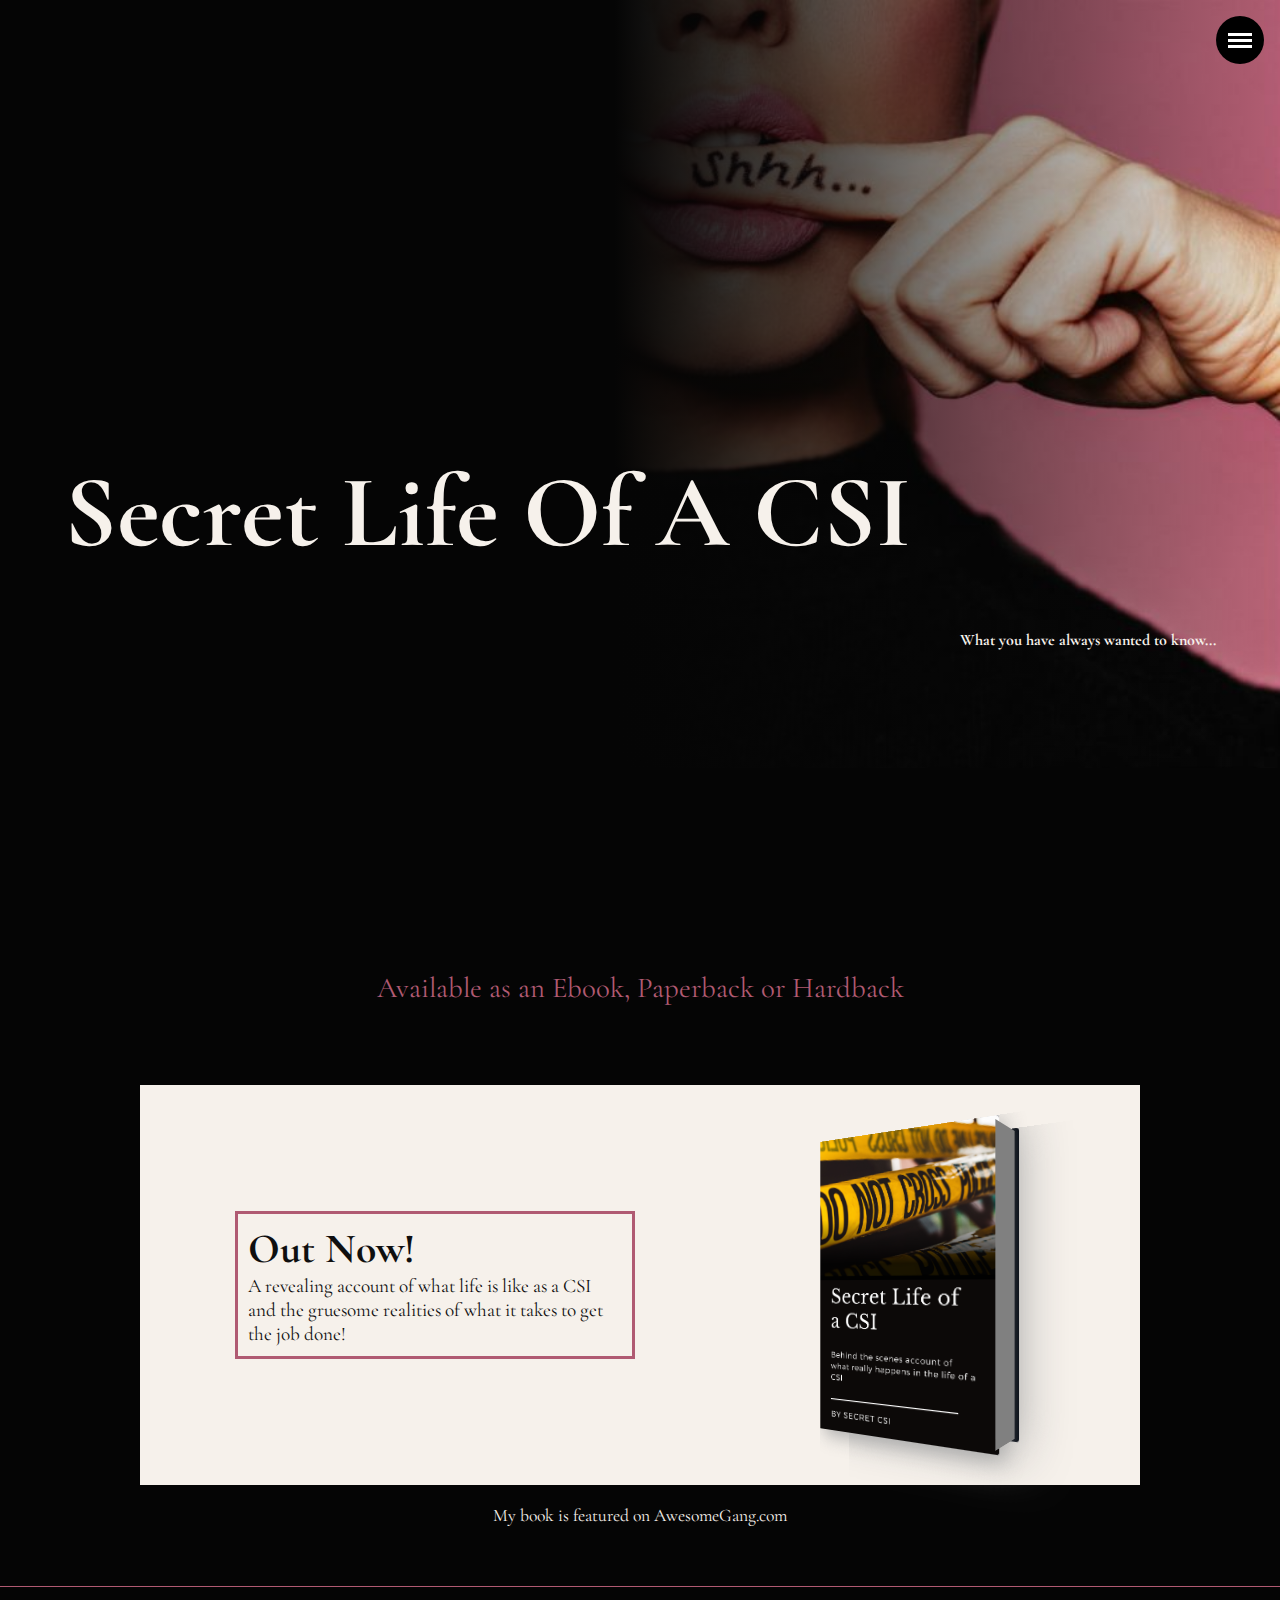
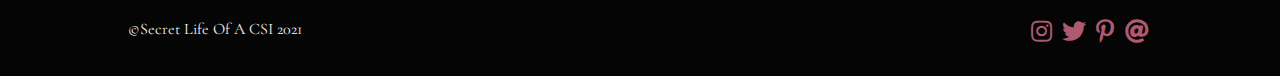
<file: index.html>
<!DOCTYPE html>
<html lang="en">

<head>
    <meta charset="UTF-8">
    <meta http-equiv="X-UA-Compatible" content="IE=edge">
    <meta name="viewport" content="width=device-width, initial-scale=1.0">
    <link rel="stylesheet" href="https://cdnjs.cloudflare.com/ajax/libs/font-awesome/5.15.4/css/all.min.css"
        integrity="sha512-1ycn6IcaQQ40/MKBW2W4Rhis/DbILU74C1vSrLJxCq57o941Ym01SwNsOMqvEBFlcgUa6xLiPY/NS5R+E6ztJQ=="
        crossorigin="anonymous" referrerpolicy="no-referrer" />
    <meta name="p:domain_verify" content="c3304aa3c1c4337327374f3b92769c83" />
    <!-- OG Meta Tags to improve the way the post looks when you share the page on Facebook, Twitter, LinkedIn -->
    <meta property="og:site_name" content="" /> <!-- website name -->
    <meta property="og:site" content="" /> <!-- website link -->
    <meta property="og:title" content="" /> <!-- title shown in the actual shared post -->
    <meta property="og:description" content="" /> <!-- description shown in the actual shared post -->
    <meta property="og:image" content="" /> <!-- image link, make sure it's jpg -->
    <meta property="og:url" content="" /> <!-- where do you want your post to link to -->
    <meta name="twitter:card" content="summary_large_image"> <!-- to have large image post format in Twitter -->


    <meta name="description"
        content="The reality of being a Crime Scene Investigator is very different to the TV portrayal! A revealing & gruesome account of life as a CSI getting the job done." />
    <link rel="shortcut icon" href="images/s-l-favicon.ico" type="image/x-icon">
    <link rel="icon" href="images/s-l-favicon.ico" type="image/x-icon">
    <link rel="apple-touch-icon" sizes="57x57" href="images/secretlife-copy.png">
    <link rel="apple-touch-icon" sizes="72x72" href="images/secretlife-copy.png">
    <link rel="stylesheet" href="styles.css">
    <meta name="p:domain_verify" content="a5fae9f9e6033eb1ce6f41e709336a64" />

    <!-- google adsense -->

    <script async src="https://pagead2.googlesyndication.com/pagead/js/adsbygoogle.js?client=ca-pub-1523323258636854"
    crossorigin="anonymous"></script>
    <!-- End of google adsense -->

    <title>Secret Life Of A CSI - Real stories about Crime Scene Investigation</title>
</head>

<body>

    <section class="section-main">
        <header class="header">
            <nav class="nav">
            
            <button class="nav-toggle" aria-label="open navigation">
                <span class="hamburger"></span>
            </button>
            <p class="close">X</p>
            <div class="nav-wrapper"></div>

            <ul class="nav-list">
                
                <li class="list-item"><a href="about.html">About</a></li>
                <li class="list-item"><a href="contact.html">Contact</a></li>
            
            </ul>

        </nav>
    </header>
        <div class="container">
            <h1 class="main-title">Secret Life Of A CSI</h1>
            <h3 class="main-text">What you have always wanted to know...</h3>
        </div>
    </section>

    <section class="out-now-section">
        <a class="buy" href="https://www.amazon.co.uk/Secret-Life-CSI/dp/B09L56FN9C/ref=sr_1_1?crid=X07EQ716D5K6&keywords=secret+life+of+csi&qid=1657794669&s=books&sprefix=secret+life+of+a+csi%2Cstripbooks%2C86&sr=1-1">Available as an Ebook, Paperback or Hardback</a>
        <div class="out-now-container">

            <div class="right"><a href="https://www.amazon.co.uk/Secret-Life-CSI/dp/B09L56FN9C/ref=sr_1_1?crid=X07EQ716D5K6&keywords=secret+life+of+csi&qid=1657794669&s=books&sprefix=secret+life+of+a+csi%2Cstripbooks%2C86&sr=1-1">
                    <h3 class="out-now-title">Out Now!</h3>
                    <p class="out-now-text">
                        A revealing account of what life is like as a CSI and the gruesome realities
                        of what it takes to get the job done!
                    </p>
                </a>
            </div>
            <div class="book-container">
                <div class="book">
                    <img src="images/scene tape book cover.png" alt="scene tape picture crime scene book">
                </div>
            </div>

        </div>
        <div class="awesome-link">
            <a href=https://awesomegang.com />My book is featured on AwesomeGang.com</a>
        </div>


    </section>

    <!--Footer-->
    <section class="footer">
        <div class="footer-content">
            <p class="footer-text">&copy;Secret Life Of A CSI 2021</p>
            <div class="social">
                <a href="https://www.instagram.com/secretlifeofacsi/"><i title="Follow Me"
                        class="fab fa-instagram social-icon"></i></a>
                <a href="https://twitter.com/Secretlifeofac2"><i title="Follow Me"
                        class="fab fa-twitter social-icon"></i></a>
                <a href="https://pin.it/3doAp3S"><i title="Follow Me" class="fab fa-pinterest-p social-icon"></i></a>
                <a href="mailto:contact@secretlifeofacsi.com"><i title="Contact Me"
                        class="fas fa-at social-icon"></i></a>

            </div>
        </div>

    </section>




    <script src="script.js"></script>
</body>

</html>
</file>
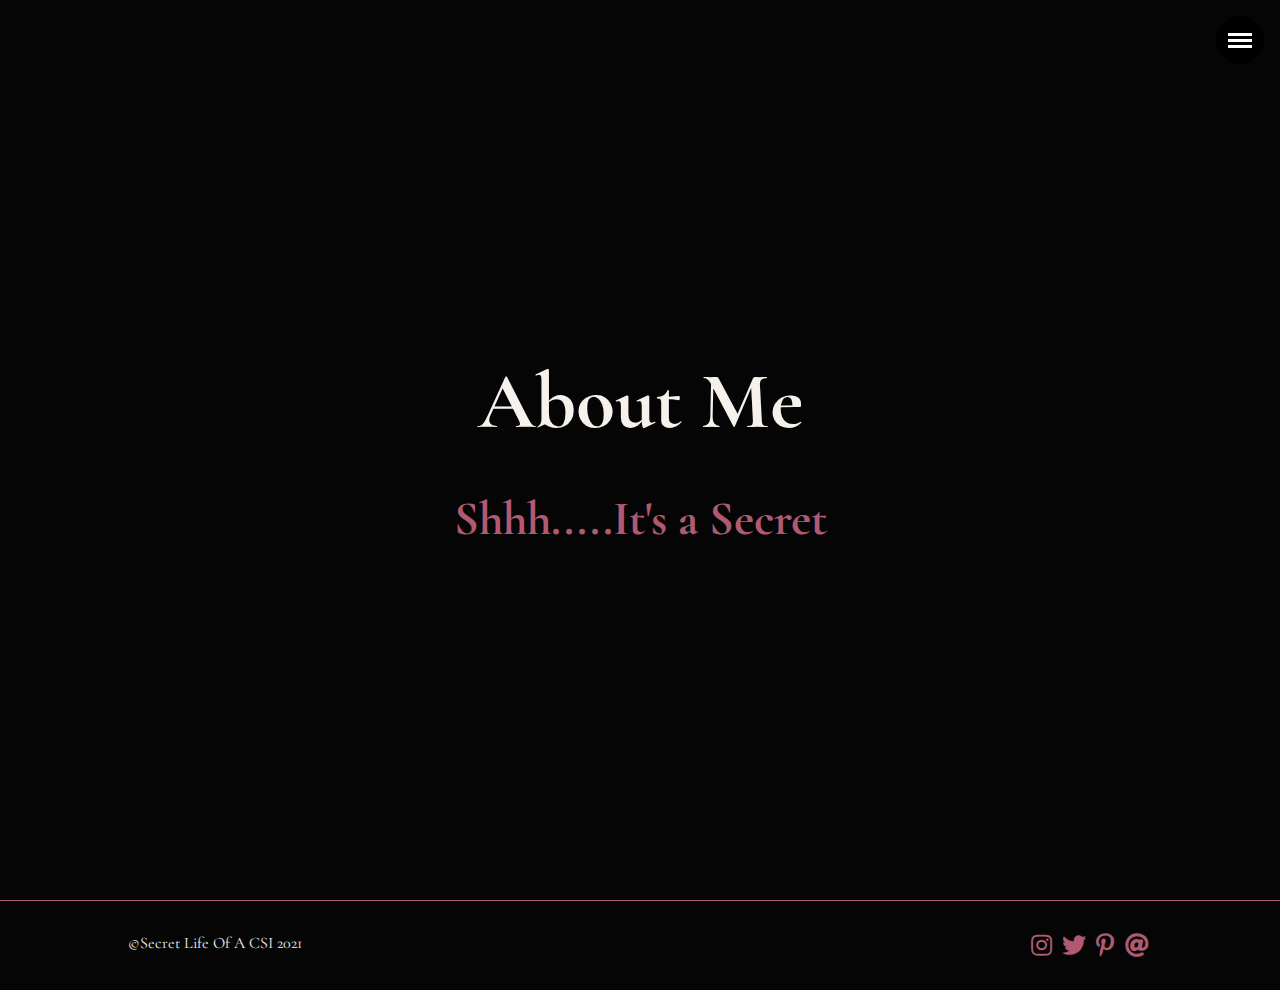
<file: about.html>
<!DOCTYPE html>
<html lang="en">
  <head>
    <meta charset="UTF-8" />
    <meta http-equiv="X-UA-Compatible" content="IE=edge" />
    <meta name="viewport" content="width=device-width, initial-scale=1.0" />
    <link
      rel="stylesheet"
      href="https://cdnjs.cloudflare.com/ajax/libs/font-awesome/5.15.4/css/all.min.css"
      integrity="sha512-1ycn6IcaQQ40/MKBW2W4Rhis/DbILU74C1vSrLJxCq57o941Ym01SwNsOMqvEBFlcgUa6xLiPY/NS5R+E6ztJQ=="
      crossorigin="anonymous"
      referrerpolicy="no-referrer"
    />
    <meta
      name="description"
      content="The reality of being a Crime Scene Investigator is very different to the TV portrayal! Read 'Secret Life of A CSI' & discover the truth."
    />
    <link
      rel="shortcut icon"
      href="images/s-l-favicon.ico"
      type="image/x-icon"
    />
    <link rel="icon" href="images/s-l-favicon.ico" type="image/x-icon" />
    <link rel="stylesheet" href="styles.css" />

     <!-- google adsense -->

     <script async src="https://pagead2.googlesyndication.com/pagead/js/adsbygoogle.js?client=ca-pub-1523323258636854"
     crossorigin="anonymous"></script>
     <!-- End of google adsense -->

     
    <title>Secret Life Of A CSI Contact</title>
  </head>

  <body>
    <section class="section-main">
      <header class="header">
        <nav class="nav">
          <button class="nav-toggle" aria-label="open navigation">
            <span class="hamburger"></span>
          </button>
          <p class="close">X</p>
          <div class="nav-wrapper"></div>

          <ul class="nav-list">
            <li class="list-item"><a href="index.html">Home</a></li>
            <li class="list-item"><a href="contact.html">Contact</a></li>
          </ul>
        </nav>
      </header>
    </div>

    
      <div class="about-container">
        <h1 class="about-title">About Me</h1>
      
      <a href="https://www.amazon.com/author/secret-csi">
        <h3 class="about-text">Shhh.....It's a Secret</h3>
      </a>
    </div>
</section>

    <!--Footer-->
    <section class="footer">
      <div class="footer-content">
        <p class="footer-text">&copy;Secret Life Of A CSI 2021</p>
        <div class="social">
          <a href="https://www.instagram.com/secretlifeofacsi/"
            ><i title="Follow Me" class="fab fa-instagram"></i
          ></a>
          <a href="https://twitter.com/Secretlifeofac2"
            ><i title="Follow Me" class="fab fa-twitter"></i
          ></a>
          <a href="https://pin.it/3doAp3S"
            ><i title="Follow Me" class="fab fa-pinterest-p"></i
          ></a>
          <a href="mailto:contact@secretlifeofacsi.com"
            ><i title="Contact Me" class="fas fa-at"></i
          ></a>
        </div>
      </div>
    </section>

    <script src="script.js"></script>
  </body>
</html>
</file>
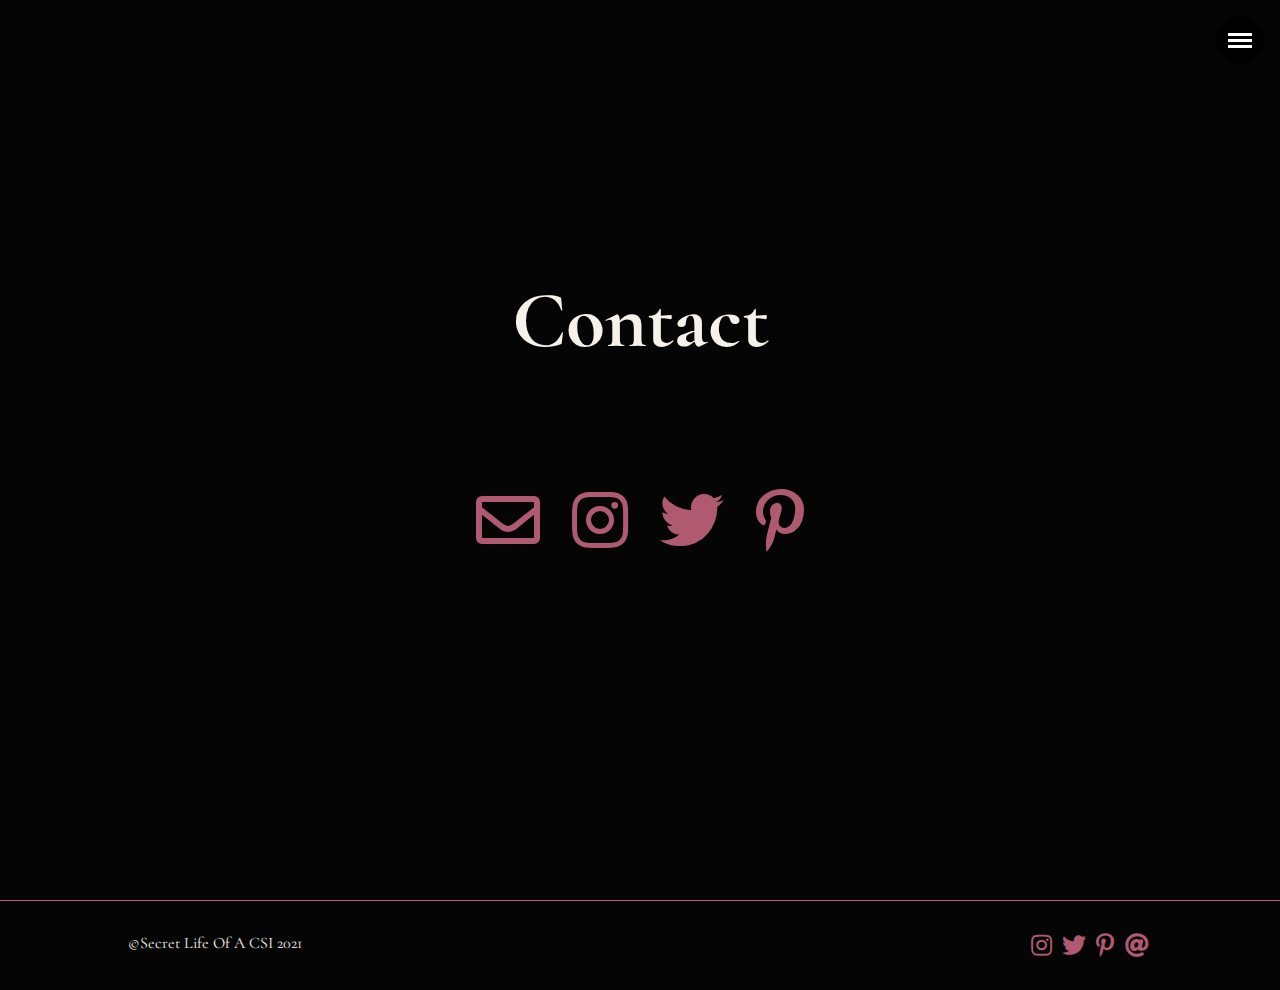
<file: contact.html>
<!DOCTYPE html>
<html lang="en">
  <head>
    <meta charset="UTF-8" />
    <meta http-equiv="X-UA-Compatible" content="IE=edge" />
    <meta name="viewport" content="width=device-width, initial-scale=1.0" />
    <link
      rel="stylesheet"
      href="https://cdnjs.cloudflare.com/ajax/libs/font-awesome/5.15.4/css/all.min.css"
      integrity="sha512-1ycn6IcaQQ40/MKBW2W4Rhis/DbILU74C1vSrLJxCq57o941Ym01SwNsOMqvEBFlcgUa6xLiPY/NS5R+E6ztJQ=="
      crossorigin="anonymous"
      referrerpolicy="no-referrer"
    />
    <meta
      name="description"
      content="The reality of being a Crime Scene Investigator is very different to the TV portrayal! Read 'Secret Life of A CSI' & discover the truth."
    />
    <link
      rel="shortcut icon"
      href="images/s-l-favicon.ico"
      type="image/x-icon"
    />
    <link rel="icon" href="images/s-l-favicon.ico" type="image/x-icon" />
    <link rel="stylesheet" href="styles.css" />
    <title>Secret Life Of A CSI Contact</title>
  </head>

  <body>
    <section class="section-main">
      <header class="header">
        <nav class="nav">
          <button class="nav-toggle" aria-label="open navigation">
            <span class="hamburger"></span>
          </button>
          <p class="close">X</p>
          <div class="nav-wrapper"></div>

          <ul class="nav-list">
            <li class="list-item"><a href="index.html">Home</a></li>
            <li class="list-item"><a href="about.html">About</a></li>
          </ul>
        </nav>
      </header>

      <div class="contact-main">
        <h1 class="contact-title">Contact</h1>

        <div class="contact-info">
          <div class="contact-box">
            <a class="contact-icon" href="mailto:contact@secretlifeofacsi.com"
              ><i class="far fa-envelope"></i
            ></a>
            <a
              class="contact-icon"
              href="https://www.instagram.com/secretlifeofacsi/"
              ><i class="fab fa-instagram"></i
            ></a>
            <a class="contact-icon" href="https://twitter.com/Secretlifeofac2"
              ><i class="fab fa-twitter"></i
            ></a>
            <a class="contact-icon" href="https://pin.it/3doAp3S"
              ><i class="fab fa-pinterest-p"></i
            ></a>
          </div>

          <!--<div class="purchase">
                <a class="contact-cart purchase-text" href="product.html">Purchase the new book
                    <i class="fas fa-shopping-cart"></i></a>
            </div>-->
        </div>
        <div class="download-container">
         <!-- <button type="text" id="download">Download A Sample</button> -->
        </div>
      </div>
    </section>

    <!--Footer-->
    <section class="footer">
      <div class="footer-content">
        <p class="footer-text">&copy;Secret Life Of A CSI 2021</p>
        <div class="social">
          <a href="https://www.instagram.com/secretlifeofacsi/"
            ><i title="Follow Me" class="fab fa-instagram"></i
          ></a>
          <a href="https://twitter.com/Secretlifeofac2"
            ><i title="Follow Me" class="fab fa-twitter"></i
          ></a>
          <a href="https://pin.it/3doAp3S"
            ><i title="Follow Me" class="fab fa-pinterest-p"></i
          ></a>
          <a href="mailto:contact@secretlifeofacsi.com"
            ><i title="Contact Me" class="fas fa-at"></i
          ></a>
        </div>
      </div>
    </section>

    <script src="script.js"></script>
  </body>
</html>
</file>
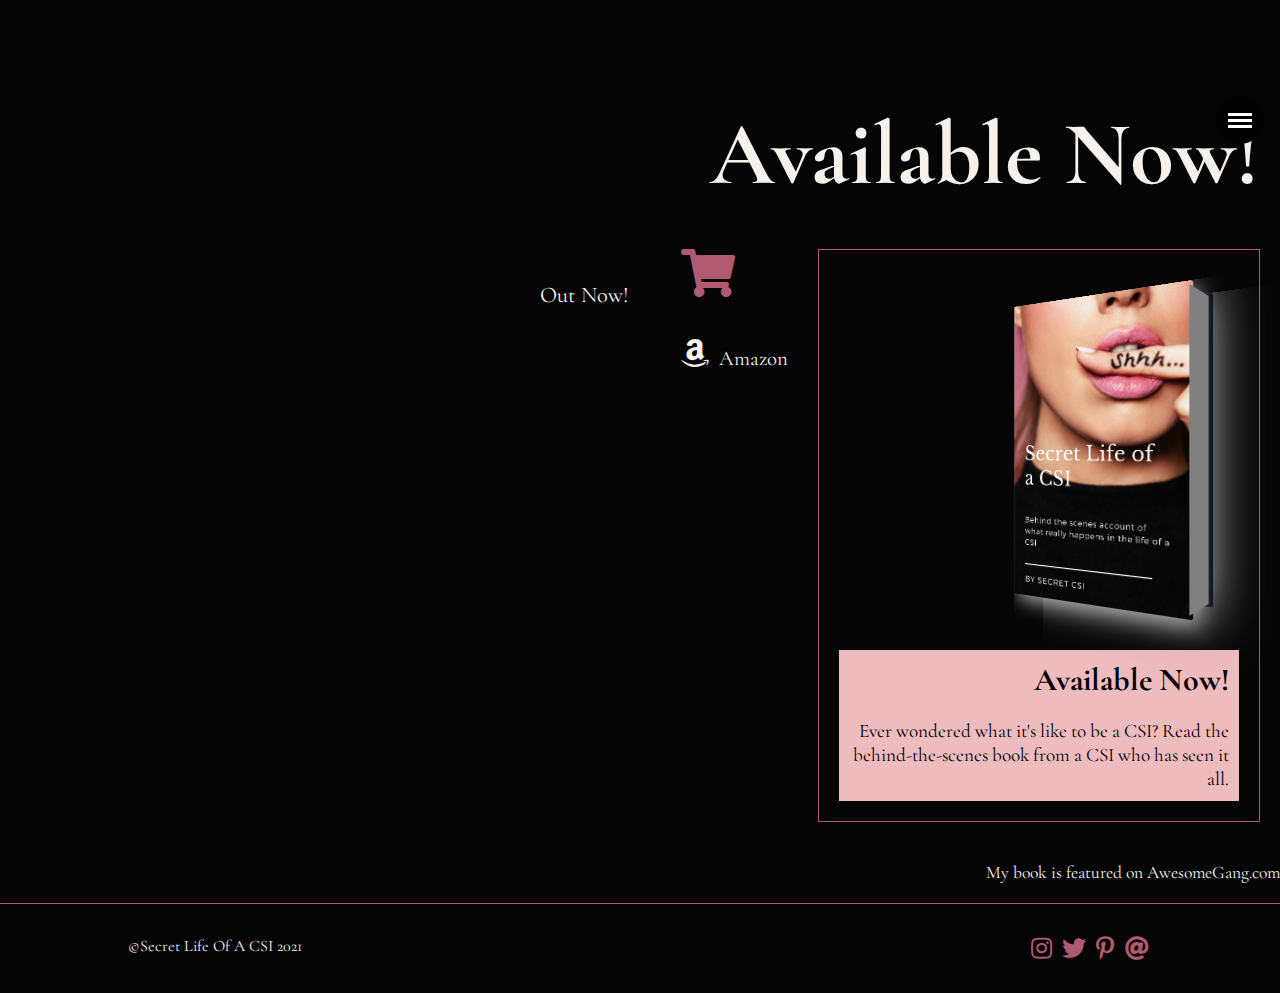
<file: product.html>
<!DOCTYPE html>
<html lang="en">

<head>
    <meta charset="UTF-8">
    <meta http-equiv="X-UA-Compatible" content="IE=edge">
    <meta name="viewport" content="width=device-width, initial-scale=1.0">
    <link rel="stylesheet" href="https://cdnjs.cloudflare.com/ajax/libs/font-awesome/5.15.4/css/all.min.css"
        integrity="sha512-1ycn6IcaQQ40/MKBW2W4Rhis/DbILU74C1vSrLJxCq57o941Ym01SwNsOMqvEBFlcgUa6xLiPY/NS5R+E6ztJQ=="
        crossorigin="anonymous" referrerpolicy="no-referrer" />
    <meta name="description"
        content="The reality of being a Crime Scene Investigator is very different to the TV portrayal! Read 'Secret Life of A CSI' & discover the truth." />
    <link rel="shortcut icon" href="images/s-l-favicon.ico" type="image/x-icon">
    <link rel="icon" href="images/s-l-favicon.ico" type="image/x-icon">
    <link rel="stylesheet" href="styles.css">

     <!-- google adsense -->

     <script async src="https://pagead2.googlesyndication.com/pagead/js/adsbygoogle.js?client=ca-pub-1523323258636854"
     crossorigin="anonymous"></script>
     <!-- End of google adsense -->
     
    <title>Secret Life Of A CSI Products</title>
</head>

<body>
    <section class="product-main">
        <header class="header">
            <nav class="nav">
            
            <button class="nav-toggle" aria-label="open navigation">
                <span class="hamburger"></span>
            </button>
            <p class="close">X</p>
            <div class="nav-wrapper"></div>

            <ul class="nav-list">
                
                <li class="list-item"><a href="about.html">About</a></li>
                <li class="list-item"><a href="contact.html">Contact</a></li>
            
            </ul>

        </nav>
    </header>

        <div>
            <h1 class="page-title">Available Now!</h1>
        </div>
        <div class="product-box">
            <div class="pre-order-box">
                <p class="pre-order-text blinking">Out Now!

                </p>
                <!--<a href="https://www.amazon.co.uk/Secret-Life-CSI-ebook/dp/B09KQ65JMC" class="buy-text"><i
                        class="fab fa-amazon buy-icon"></i>Amazon Kindle</a> -->
            </div>
            <div class="buy-box">
                <div class="cart">
                    <i class="fas fa-shopping-cart"></i>
                </div>
                <div class="cart-list">
                    <a href="https://www.amazon.co.uk/Secret-Life-CSI/dp/B09L56FN9C/ref=sr_1_1?crid=X07EQ716D5K6&keywords=secret+life+of+csi&qid=1657794669&s=books&sprefix=secret+life+of+a+csi%2Cstripbooks%2C86&sr=1-1" class="buy-text"><i
                            class="fab fa-amazon buy-icon"></i>Amazon</a>
                    <!--<a href="https://www.kobo.com/gb/en/ebook/secret-life-of-a-csi" class="buy-text"><i
                            class="fas fa-tablet-alt buy-icon"></i>Kobo</a>
                    <a href="" class="buy-text"><i class="fas fa-book buy-icon"></i>Gumroad</a>
                    <a href="" class="buy-text"><i class="fab fa-apple buy-icon"></i>Apple Books</a>
                    
                    </ul> -->
                </div>
            </div>
            <div class="product-container">

                <div class="book-container">
                    <div class="book">
                        <img src="images/Pink & Greyscale Photo Fashion Book Cover (1).png" alt="">
                    </div>
                </div>
                <div class="book-box">
                    <h3 class="book-title">Available Now!</h3>
                    <p class="book-text">Ever wondered what it's like to be a CSI? Read the behind-the-scenes book from
                        a CSI who has seen it all.</p>
                </div>
            </div>
        </div>
        <div class="awesome-link">
            <a href=https://awesomegang.com />My book is featured on AwesomeGang.com</a>
        </div>

    </section>

    <!--Footer-->
    <section class="footer">
        <div class="footer-content">
            <p class="footer-text">&copy;Secret Life Of A CSI 2021</p>
            <div class="social">
                <a href="https://www.instagram.com/secretlifeofacsi/"><i title="Follow Me"
                        class="fab fa-instagram"></i></a>
                <a href="https://twitter.com/Secretlifeofac2"><i title="Follow Me" class="fab fa-twitter"></i></a>
                <a href="https://pin.it/3doAp3S"><i title="Follow Me" class="fab fa-pinterest-p"></i></a>
                <a href="mailto:contact@secretlifeofacsi.com"><i title="Contact Me" class="fas fa-at"></i></a>

            </div>
        </div>
    </section>




    <script src="script.js"></script>
</body>

</html>
</file>
<file: styles.css>
@import url("https://fonts.googleapis.com/css2?family=Cormorant+Garamond:ital,wght@0,300;0,400;0,600;0,700;1,300;1,400;1,600;1,700&display=swap");

* {
  box-sizing: border-box;
  margin: 0;
  padding: 0;
  list-style: none;
  text-decoration: none;
  scroll-behavior: smooth;
}

:root {
  --dark-pink-color: #b05a72;
  --cherry-pink-color: #c04b5c;
  --light-pink-color: #eebbbf;
  --off-black-color: #0f0f0f;
  --off-cream-color: #f6f1eb;
  --background-black: #050505;
}

html {
  font-family: "Cormorant Garamond", serif;
}

img {
  max-width: 100%;
}
/* Navigation */

.header {
  width: 100vw;
  height: auto;
  display: flex;
  flex-direction: column;
  padding: 0 2.5rem;
  position: fixed;
  align-items: center;
  justify-content: center;
}

.nav-toggle {
  cursor: pointer;
  border: 0;
  width: 3rem;
  height: 3rem;
  border-radius: 50%;
  background-color: black;
  transition: opacity 250ms ease;
  position: absolute;
  right: 1rem;
  top: 1rem;
  margin: 0 auto;
  z-index: 100;
}

.nav-toggle:focus,
.nav-toggle:hover {
  opacity: 0.5;
}

.hamburger {
  width: 50%;
  position: relative;
}
.hamburger,
.hamburger::before,
.hamburger::after {
  display: block;
  margin: 0 auto;
  height: 3px;
  background: white;
}
.hamburger::before,
.hamburger::after {
  content: "";
  width: 100%;
}
.hamburger::before {
  transform: translateY(-6px);
}

.hamburger::after {
  transform: translateY(3px);
}

.close {
  position: absolute;
  top: 1rem;
  right: 1rem;
  font-size: 3rem;
  color: var(--off-cream-color);
  transform: translateY(-200rem);
  transition: all 0.7s;
  z-index: 10;
  cursor: pointer;
}

.nav-list,
.nav-wrapper {
  position: fixed;
  top: 0;
  left: 0;
  width: 50%;
  height: 100%;
  background-color: rgba(0, 0, 0, 0.7);
  display: block;
  padding-top: 20px;
  transform: translateX(200%);
  transition: all 0.7s;
  list-style: none;
}

.nav-wrapper {
  width: 100%;
  transform: translateX(-200%);
  z-index: 1;
}

.nav-list {
  z-index: 1;
}

.nav-list li {
  padding: 0 0 1.5rem 1rem;
}

.nav-list li a {
  font-size: 2rem;
  color: var(--off-cream-color);
  transition: all 0.5s;
}

.nav-list li a:hover {
  color: #c04b5c;
  text-decoration: underline !important;
  padding-left: 1.5rem;
}

/* Main Section */

.section-main {
  width: 100vw;
  height: 100vh;
  background-color: var(--background-black);
  display: flex;
  flex-direction: column;
  align-items: flex-end;
  position: relative;
}

.container {
  width: 80%;
  height: 100%;
  background-image: linear-gradient(
      to right,
      var(--background-black) 35%,
      transparent 100%
    ),
    url("images/secretlife.jpg");
  background-repeat: no-repeat;
  background-size: contain;
  background-position-x: right;
  display: flex;
  justify-content: flex-end;
  align-items: flex-end;
}

.main-title {
  color: #f6f1eb;
  font-size: 8vw;
  position: absolute;
  top: 50%;
  left: 5%;
}

.main-text {
  position: absolute;
  color: #f6f1eb;
  font-size: 1rem;
  top: 70%;
  right: 5%;
}

/* Out Now Section */

.out-now-section {
  width: 100vw;
  height: 100%;
  display: flex;
  flex-direction: column;
  align-items: center;
  justify-content: center;
  background-color: var(--background-black);
  padding-bottom: 40px;
}

.buy {
  font-size: 1.8rem;
  color: var(--dark-pink-color);
  margin-top: 60px;
  margin-bottom: 70px;
  border-radius: 10px;
  padding: 10px;
  transition: all 0.4s ease-in;
}

.buy:hover {
  color: var(--light-pink-color);
  font-size: 2rem;
  text-decoration: none;
}

.fa-book-open {
  font-size: 3rem;

  transition: all 0.4s ease-in;
}
.fa-book-open:hover {
  transform: rotate(30deg);
}

.out-now-container {
  width: 80%;
  max-width: 1000px;
  height: auto;
  display: flex;
  flex-direction: column-reverse;
  padding: 20px;
  align-items: center;
  justify-content: space-around;
  background-color: var(--off-cream-color);
}
.book-container {
  display: flex;
  align-items: center;
  justify-content: center;
  perspective: 600px;
  margin: 30px;
}
.book {
  /* Leave it here if goes wrong*/

  width: 200px;
  height: 300px;
  transform: rotateY(-30deg);
  position: relative;
  transform-style: preserve-3d;
  transition: transform 1s ease;
  animation: 1s ease 0s 1 initAnimation;
}

.book:hover {
  transform: rotateY(0deg);
}

.book::before {
  position: absolute;
  content: " ";
  left: 0;
  top: 3px;
  height: 294px;
  width: 48px;
  background-color: grey;
  transform: translateX(172px) rotateY(90deg);
  background: linear-gradient(
    90deg,
    #fff 0%,
    #f9f9f9 5%,
    #fff 10%,
    #f9f9f9 15%,
    #fff 20%,
    #f9f9f9 25%,
    #fff 30%,
    #f9f9f9 35%,
    #fff 40% #f9f9f9 45%,
    #fff 50%,
    #f9f9f9 55%,
    #fff 60%,
    #f9f9f9 65%,
    #fff 70%,
    #f9f9f9 75%,
    #fff 80%,
    #f9f9f9 85%,
    #fff 90%,
    #f9f9f9 95%,
    #fff 100%
  );
}

.book::after {
  position: absolute;
  content: " ";
  top: 0;
  left: 0;
  position: absolute;
  width: 200px;
  height: 300px;
  background-color: #01060f;
  box-shadow: -10px 0 50px 10px #aaaaaa;
  border-top-right-radius: 3px;
  border-bottom-right-radius: 3px;
  transform: translateZ(-25px);
}

.book > :first-child {
  position: absolute;
  top: 0;
  left: 0;
  width: 200px;
  height: 300px;
  transform: translateZ(25px);
  background-color: #01060f;
  border-top-right-radius: 3px;
  border-bottom-right-radius: 3px;
  box-shadow: 5px 5px 20px #aaaaaa;
}

@keyframes initAnimation {
  0% {
    transform: rotateY(-30deg);
  }
  100% {
    transform: rotateY(0deg);
  }
}

.right {
  max-width: 400px;
  margin: 20px 0;
  padding: 10px;
  border: 3px solid var(--dark-pink-color);
  color: var(--off-black-color);
  transition: all 0.4s ease-in;
}

.right:hover {
  background-color: var(--off-black-color);
  color: var(--off-cream-color);
}

.right a {
  color: var(--off-black-color);
  transition: all 0.4s ease-in;
}

.right a:hover {
  color: var(--dark-pink-color);
}
.out-now-title {
  font-size: 2rem;
}

.out-now-text {
  font-size: 1rem;
}

.awesome-link {
  padding-top: 20px;
  padding-bottom: 20px;
}

.awesome-link a {
  color: var(--off-cream-color);
  font-size: 1.1rem;
}

.awesome-link a:hover {
  color: var(--dark-pink-color);
}

/* Footer */

.footer {
  width: 100%;
  height: 10vh;
  background: var(--background-black);
  display: flex;
  align-items: center;
  border-top: 1px solid var(--dark-pink-color);
}

.footer-content {
  width: 80%;
  margin: 0 auto;
  display: flex;
  justify-content: space-between;
}

.footer-text {
  color: var(--off-cream-color);
}

.social i {
  font-size: 1.5rem;
  color: var(--dark-pink-color);
  padding: 0 0.2rem;
  transition: all 0.4s ease-in;
}

.social-icon:hover {
  background: var(--off-black-color);
  color: var(--light-pink-color);
}

/* Product Page */

.product-main {
  width: 100%;
  height: auto;
  background-color: var(--background-black);
  display: flex;
  flex-direction: column;
  align-items: end;
  padding-top: 80px;
  position: relative;
}

.page-title {
  font-size: 10vmin;
  color: var(--off-cream-color);
  margin: 20px;
}
.product-box {
  display: flex;
  flex-direction: column;
  justify-content: end;
  padding: 20px 20px 20px 20px;
}

.pre-order-box {
  margin: 1em;
  padding: 1em;
}

.pre-order-text {
  color: var(--off-cream-color);
  padding-bottom: 1em;
  font-size: 1.4rem;
}

.blinking {
  animation: blinkingText 1.5s infinite;
}
@keyframes blinkingText {
  0% {
    color: var(--off-cream-color);
  }
  49% {
    color: var(--off-cream-color);
  }
  60% {
    color: transparent;
  }
  99% {
    color: transparent;
  }
  100% {
    color: var(--off-cream-color);
  }
}
.buy-box {
  display: flex;
  flex-direction: column;
  justify-content: start;
  margin: 0 20px 0 20px;
}

.buy-text {
  color: var(--off-cream-color);
  cursor: pointer;
  margin: 0 0 20px 0;
  transition: all 0.4s ease-in;
  font-size: 1.3rem;
}

.buy-text:hover {
  color: var(--dark-pink-color);
  text-decoration: underline;
}

.fa-shopping-cart {
  color: var(--dark-pink-color);
  font-size: 3rem;
  margin-bottom: 40px;
}

.cart-list {
  display: flex;
  flex-direction: column;
  font-size: 1.2rem;
  margin: 0 10px 0 0;
}

.buy-icon {
  font-size: 2rem;
  padding-right: 10px;
  cursor: pointer;
  color: var(--off-cream-color);
  transition: all 0.4s ease-in;
}

.buy-icon:hover {
  color: var(--dark-pink-color);
}

.product-container {
  border: 1px solid var(--dark-pink-color);
  padding: 20px;
  display: flex;
  flex-direction: column;
  align-items: end;
  text-align: end;
  background-color: var(--background-black);
}

.book-box {
  max-width: 400px;
  background: var(--light-pink-color);
  margin-top: 20px;
}

.book-title {
  font-size: 2rem;
  padding: 10px;
}

.book-text {
  font-size: 1.2rem;
  padding: 10px;
}

@media (min-width: 600px) {
  .product-box {
    flex-direction: row;
  }
  .out-now-container {
    flex-direction: row;
  }
  .out-now-title {
    font-size: 2.6rem;
  }
  .out-now-text {
    font-size: 1.2rem;
  }
}

/* Contact Page */

.contact-main {
  width: 100%;
  height: 100%;
  background: var(--background-black);
  display: flex;
  flex-direction: column;
  justify-content: center;
  align-items: center;
}

.contact-title {
  color: var(--off-cream-color);
  font-size: 5rem;
}

.contact-info {
  display: flex;
  flex-direction: column;
  padding-top: 80px;
  max-width: 420px;
  align-items: center;
  margin: 0 auto;
}

.contact-box {
  height: auto;
  display: flex;
  justify-content: space-between;
  padding: 20px 0;
}

.contact-icon {
  color: var(--dark-pink-color);
  font-size: 4rem;
  padding: 1rem;
  transition: all 0.4s ease-in;
}

.contact-icon:hover {
  color: var(--light-pink-color);
}

.purchase {
  padding-top: 20px;
  display: flex;
}

.purchase-text {
  font-size: 1.5rem;
  padding: 20px 0;
  color: var(--light-pink-color);

  transition: all 0.4s ease-in;
}
.purchase-text:hover {
  color: var(--cherry-pink-color);
}

.contact-cart i {
  color: var(--dark-pink-color);
  font-size: 3rem;
  transition: all 0.4s ease-in;
}

.contact-cart i:hover {
  color: var(--light-pink-color);
}

.download-container {
  display: flex;
  justify-content: center;
  margin-top: 30px;
}

.download-container button {
  color: #01060f;
  font-size: 16px;
  padding: 10px;
  border-radius: 10px;
  border: 3px solid #b05a72;
  transition: all 0.3s ease-in;
  cursor: pointer;
}

.download-container button:hover {
  background-color: #c04b5c;
  border: 3px solid #f6f1eb;
  color: white;
}

/* About Page */

.about-container {
  height: 100%;
  width: 100%;
  display: flex;
  flex-direction: column;
  justify-content: center;
  align-items: center;
}
.about-title {
  color: var(--off-cream-color);
  font-size: 5rem;
  text-align: start;
  margin-bottom: 40px;
}
.about-text {
  text-align: center;
  margin: auto 0;
  color: var(--dark-pink-color);
  font-size: 3rem;
}

.about-text:hover,
.about-text:focus {
  color: var(--light-pink-color);
}
</file>
